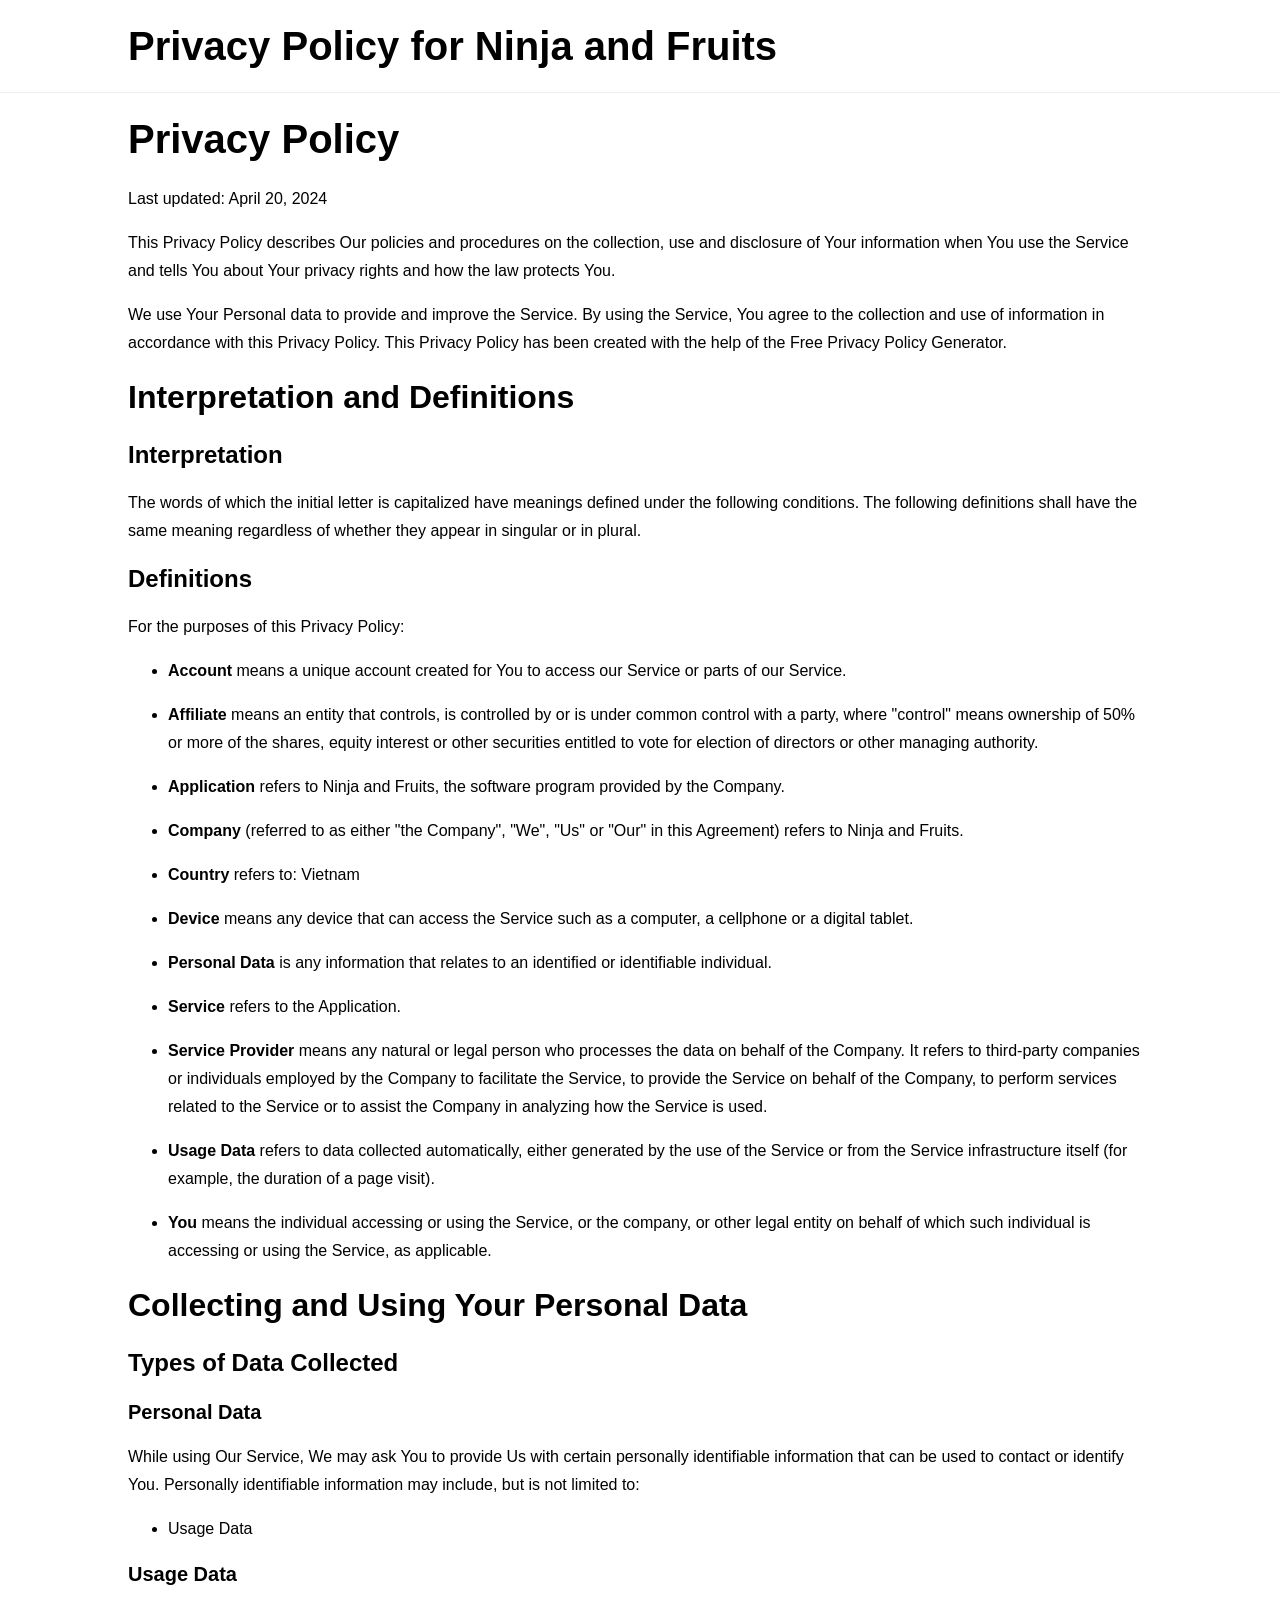
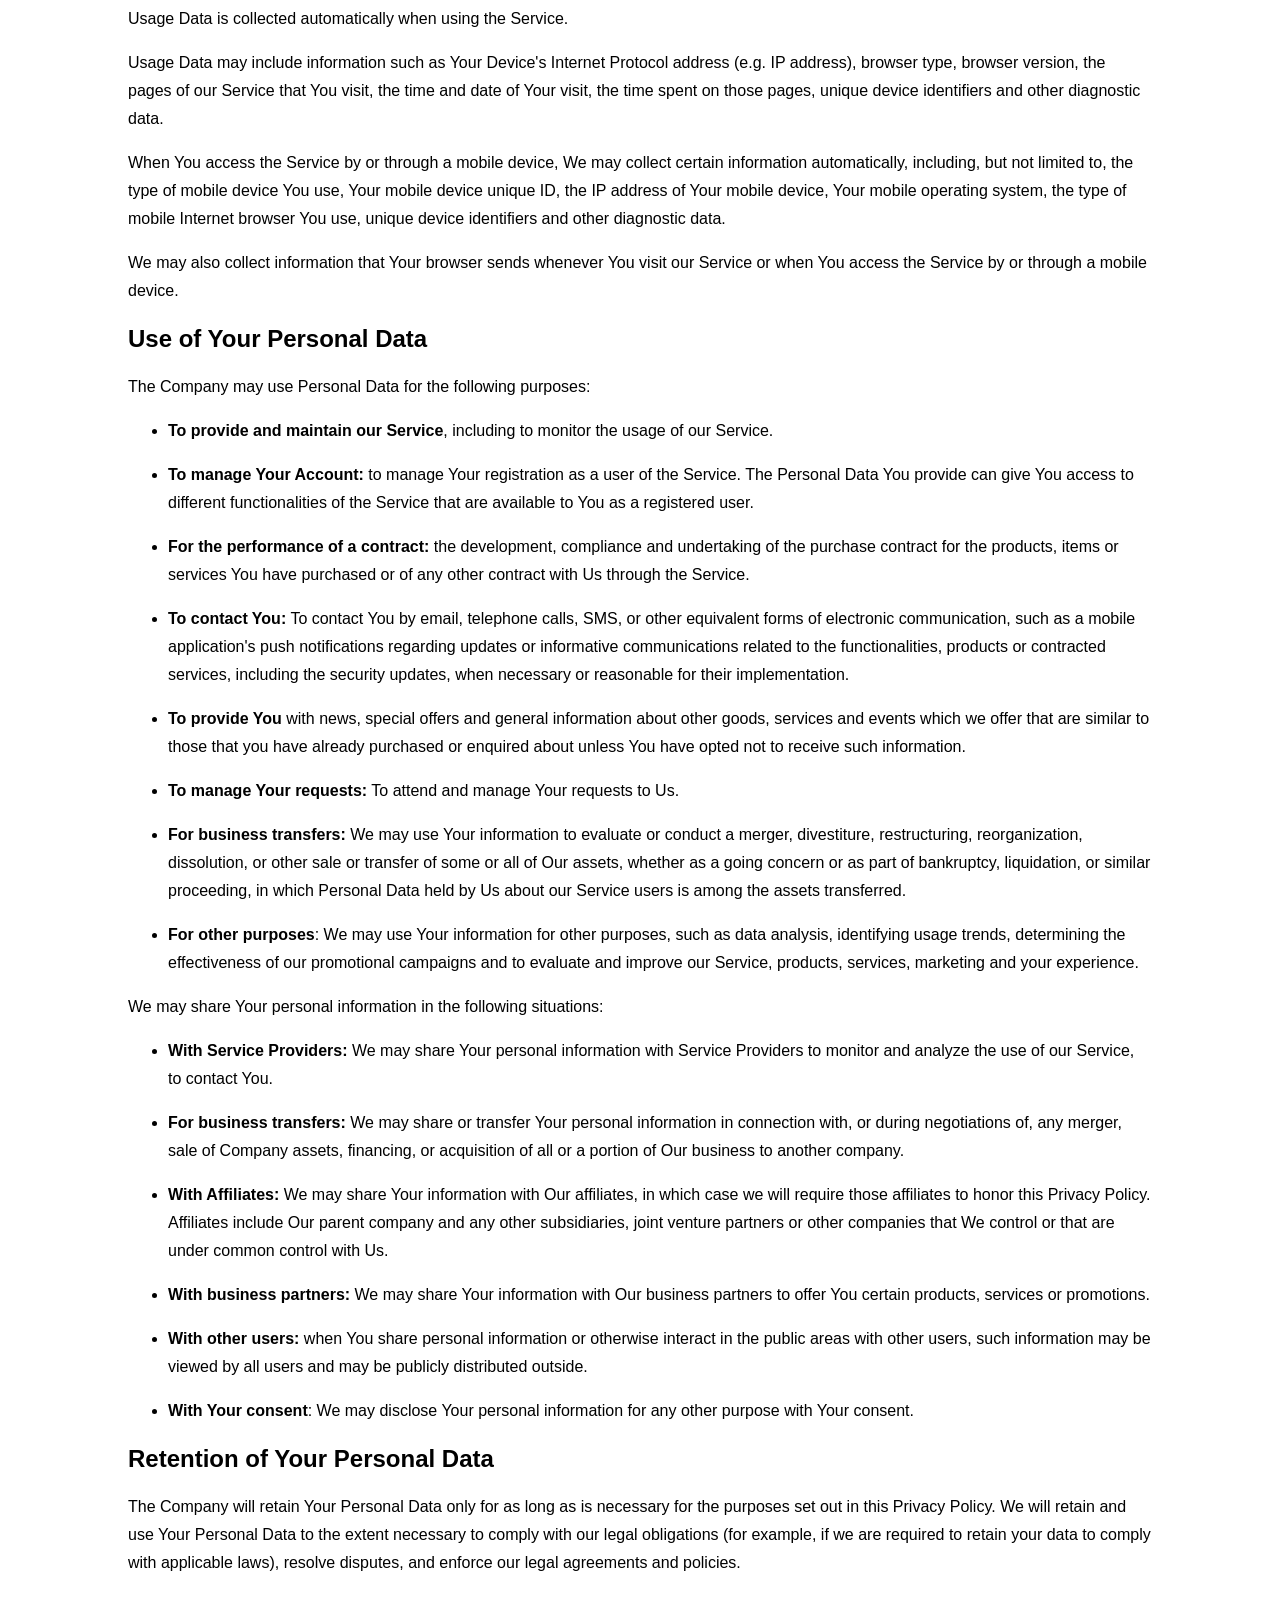
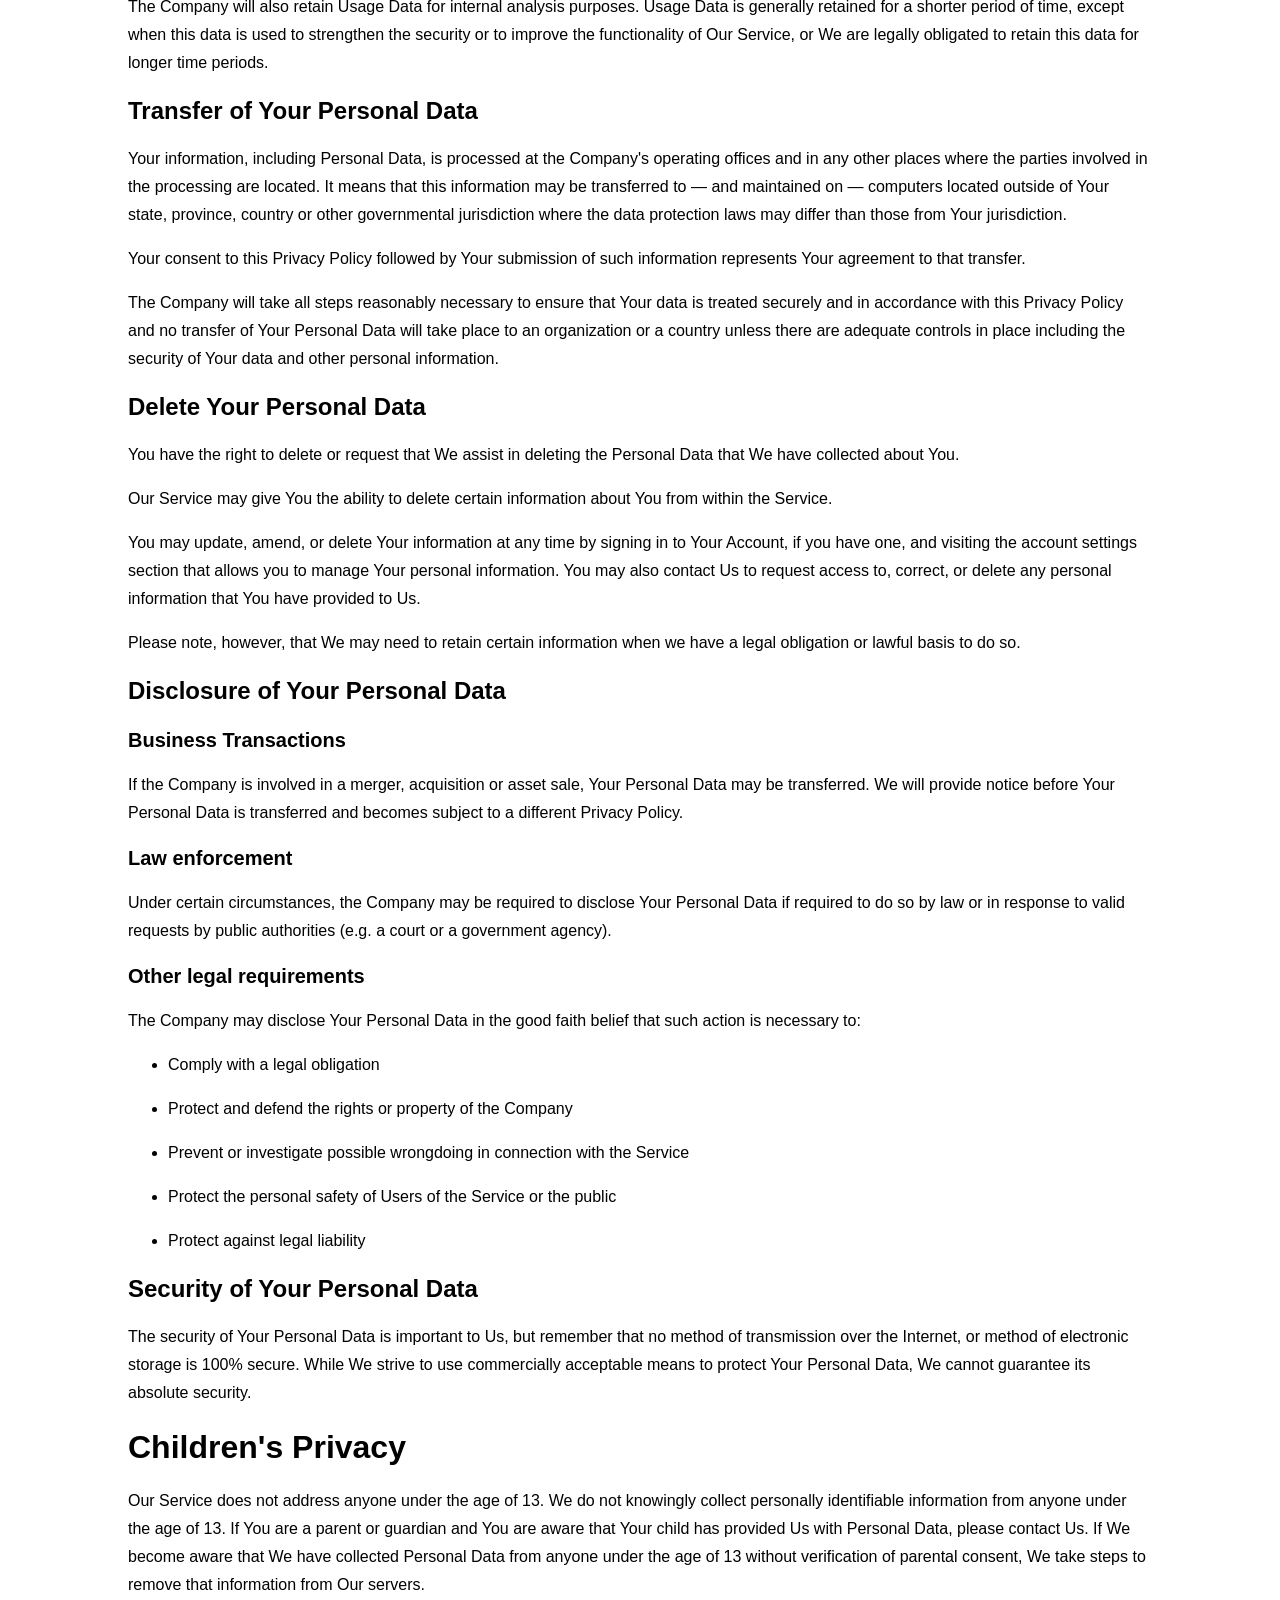
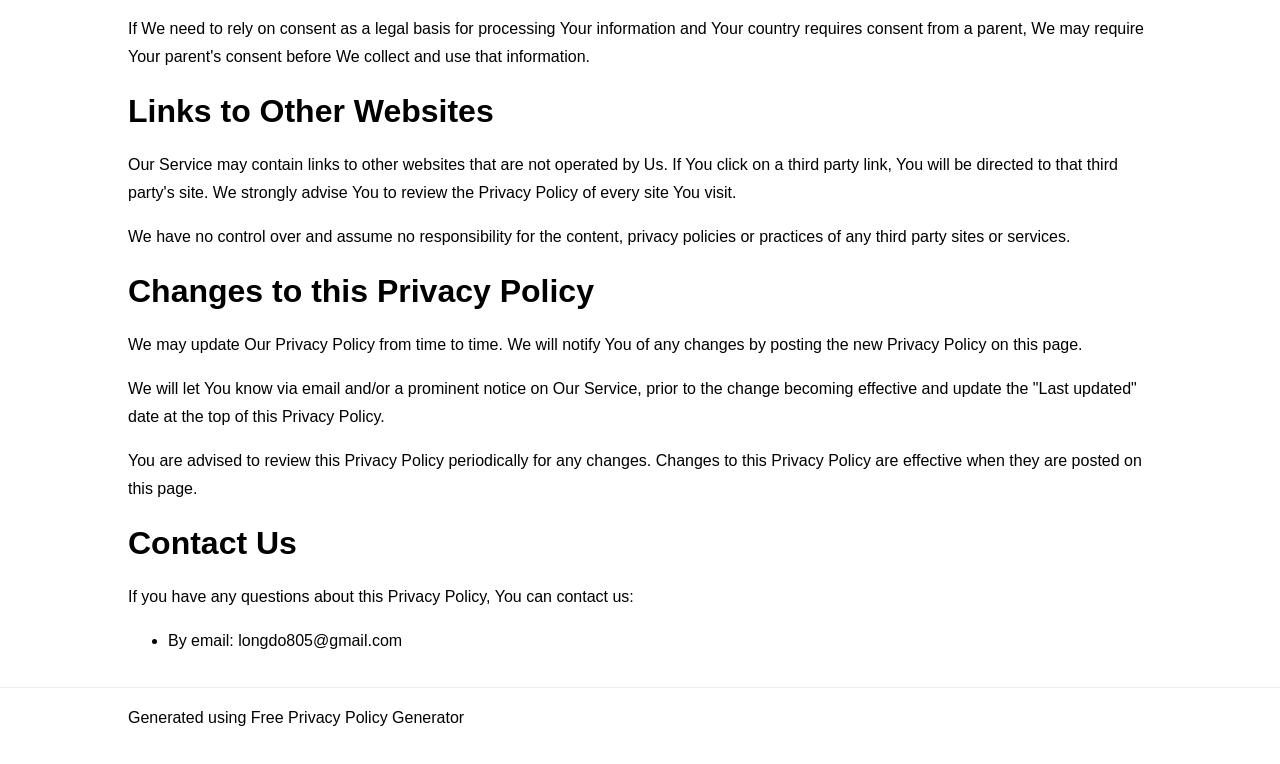
<file: privacypolicy/policy.html>
<html lang="en"><head>
    <title>Privacy Policy for Ninja and Fruits</title>
    <meta charset="utf-8">
    <meta http-equiv="X-UA-Compatible" content="IE=edge,chrome=1">
    <meta name="viewport" content="width=device-width, initial-scale=1">
    <link rel="stylesheet" type="text/css" href="livelink.css">

    <meta name="robots" content="noindex">

    <meta property="og:title" content="Privacy Policy for Ninja and Fruits">
    <meta property="og:image:width" content="1280">
    <meta property="og:image:height" content="720">
</head>
<body>
<div class="page">

    <div class="header">
        <div class="container">
            <p class="title">Privacy Policy for Ninja and Fruits</p>
        </div>
    </div>

    

    <div class="translations-content-container">
        <div class="container">

            
            <div class="tab-content translations-content-item en visible" id="en">
                <h1>Privacy Policy</h1>
<p>Last updated: April 20, 2024</p>
<p>This Privacy Policy describes Our policies and procedures on the collection, use and disclosure of Your information when You use the Service and tells You about Your privacy rights and how the law protects You.</p>
<p>We use Your Personal data to provide and improve the Service. By using the Service, You agree to the collection and use of information in accordance with this Privacy Policy. This Privacy Policy has been created with the help of the <a href="https://www.freeprivacypolicy.com/free-privacy-policy-generator/" target="_blank">Free Privacy Policy Generator</a>.</p>
<h2>Interpretation and Definitions</h2>
<h3>Interpretation</h3>
<p>The words of which the initial letter is capitalized have meanings defined under the following conditions. The following definitions shall have the same meaning regardless of whether they appear in singular or in plural.</p>
<h3>Definitions</h3>
<p>For the purposes of this Privacy Policy:</p>
<ul>
<li>
<p><strong>Account</strong> means a unique account created for You to access our Service or parts of our Service.</p>
</li>
<li>
<p><strong>Affiliate</strong> means an entity that controls, is controlled by or is under common control with a party, where "control" means ownership of 50% or more of the shares, equity interest or other securities entitled to vote for election of directors or other managing authority.</p>
</li>
<li>
<p><strong>Application</strong> refers to Ninja and Fruits, the software program provided by the Company.</p>
</li>
<li>
<p><strong>Company</strong> (referred to as either "the Company", "We", "Us" or "Our" in this Agreement) refers to Ninja and Fruits.</p>
</li>
<li>
<p><strong>Country</strong> refers to:  Vietnam</p>
</li>
<li>
<p><strong>Device</strong> means any device that can access the Service such as a computer, a cellphone or a digital tablet.</p>
</li>
<li>
<p><strong>Personal Data</strong> is any information that relates to an identified or identifiable individual.</p>
</li>
<li>
<p><strong>Service</strong> refers to the Application.</p>
</li>
<li>
<p><strong>Service Provider</strong> means any natural or legal person who processes the data on behalf of the Company. It refers to third-party companies or individuals employed by the Company to facilitate the Service, to provide the Service on behalf of the Company, to perform services related to the Service or to assist the Company in analyzing how the Service is used.</p>
</li>
<li>
<p><strong>Usage Data</strong> refers to data collected automatically, either generated by the use of the Service or from the Service infrastructure itself (for example, the duration of a page visit).</p>
</li>
<li>
<p><strong>You</strong> means the individual accessing or using the Service, or the company, or other legal entity on behalf of which such individual is accessing or using the Service, as applicable.</p>
</li>
</ul>
<h2>Collecting and Using Your Personal Data</h2>
<h3>Types of Data Collected</h3>
<h4>Personal Data</h4>
<p>While using Our Service, We may ask You to provide Us with certain personally identifiable information that can be used to contact or identify You. Personally identifiable information may include, but is not limited to:</p>
<ul>
<li>Usage Data</li>
</ul>
<h4>Usage Data</h4>
<p>Usage Data is collected automatically when using the Service.</p>
<p>Usage Data may include information such as Your Device's Internet Protocol address (e.g. IP address), browser type, browser version, the pages of our Service that You visit, the time and date of Your visit, the time spent on those pages, unique device identifiers and other diagnostic data.</p>
<p>When You access the Service by or through a mobile device, We may collect certain information automatically, including, but not limited to, the type of mobile device You use, Your mobile device unique ID, the IP address of Your mobile device, Your mobile operating system, the type of mobile Internet browser You use, unique device identifiers and other diagnostic data.</p>
<p>We may also collect information that Your browser sends whenever You visit our Service or when You access the Service by or through a mobile device.</p>
<h3>Use of Your Personal Data</h3>
<p>The Company may use Personal Data for the following purposes:</p>
<ul>
<li>
<p><strong>To provide and maintain our Service</strong>, including to monitor the usage of our Service.</p>
</li>
<li>
<p><strong>To manage Your Account:</strong> to manage Your registration as a user of the Service. The Personal Data You provide can give You access to different functionalities of the Service that are available to You as a registered user.</p>
</li>
<li>
<p><strong>For the performance of a contract:</strong> the development, compliance and undertaking of the purchase contract for the products, items or services You have purchased or of any other contract with Us through the Service.</p>
</li>
<li>
<p><strong>To contact You:</strong> To contact You by email, telephone calls, SMS, or other equivalent forms of electronic communication, such as a mobile application's push notifications regarding updates or informative communications related to the functionalities, products or contracted services, including the security updates, when necessary or reasonable for their implementation.</p>
</li>
<li>
<p><strong>To provide You</strong> with news, special offers and general information about other goods, services and events which we offer that are similar to those that you have already purchased or enquired about unless You have opted not to receive such information.</p>
</li>
<li>
<p><strong>To manage Your requests:</strong> To attend and manage Your requests to Us.</p>
</li>
<li>
<p><strong>For business transfers:</strong> We may use Your information to evaluate or conduct a merger, divestiture, restructuring, reorganization, dissolution, or other sale or transfer of some or all of Our assets, whether as a going concern or as part of bankruptcy, liquidation, or similar proceeding, in which Personal Data held by Us about our Service users is among the assets transferred.</p>
</li>
<li>
<p><strong>For other purposes</strong>: We may use Your information for other purposes, such as data analysis, identifying usage trends, determining the effectiveness of our promotional campaigns and to evaluate and improve our Service, products, services, marketing and your experience.</p>
</li>
</ul>
<p>We may share Your personal information in the following situations:</p>
<ul>
<li><strong>With Service Providers:</strong> We may share Your personal information with Service Providers to monitor and analyze the use of our Service,  to contact You.</li>
<li><strong>For business transfers:</strong> We may share or transfer Your personal information in connection with, or during negotiations of, any merger, sale of Company assets, financing, or acquisition of all or a portion of Our business to another company.</li>
<li><strong>With Affiliates:</strong> We may share Your information with Our affiliates, in which case we will require those affiliates to honor this Privacy Policy. Affiliates include Our parent company and any other subsidiaries, joint venture partners or other companies that We control or that are under common control with Us.</li>
<li><strong>With business partners:</strong> We may share Your information with Our business partners to offer You certain products, services or promotions.</li>
<li><strong>With other users:</strong> when You share personal information or otherwise interact in the public areas with other users, such information may be viewed by all users and may be publicly distributed outside.</li>
<li><strong>With Your consent</strong>: We may disclose Your personal information for any other purpose with Your consent.</li>
</ul>
<h3>Retention of Your Personal Data</h3>
<p>The Company will retain Your Personal Data only for as long as is necessary for the purposes set out in this Privacy Policy. We will retain and use Your Personal Data to the extent necessary to comply with our legal obligations (for example, if we are required to retain your data to comply with applicable laws), resolve disputes, and enforce our legal agreements and policies.</p>
<p>The Company will also retain Usage Data for internal analysis purposes. Usage Data is generally retained for a shorter period of time, except when this data is used to strengthen the security or to improve the functionality of Our Service, or We are legally obligated to retain this data for longer time periods.</p>
<h3>Transfer of Your Personal Data</h3>
<p>Your information, including Personal Data, is processed at the Company's operating offices and in any other places where the parties involved in the processing are located. It means that this information may be transferred to — and maintained on — computers located outside of Your state, province, country or other governmental jurisdiction where the data protection laws may differ than those from Your jurisdiction.</p>
<p>Your consent to this Privacy Policy followed by Your submission of such information represents Your agreement to that transfer.</p>
<p>The Company will take all steps reasonably necessary to ensure that Your data is treated securely and in accordance with this Privacy Policy and no transfer of Your Personal Data will take place to an organization or a country unless there are adequate controls in place including the security of Your data and other personal information.</p>
<h3>Delete Your Personal Data</h3>
<p>You have the right to delete or request that We assist in deleting the Personal Data that We have collected about You.</p>
<p>Our Service may give You the ability to delete certain information about You from within the Service.</p>
<p>You may update, amend, or delete Your information at any time by signing in to Your Account, if you have one, and visiting the account settings section that allows you to manage Your personal information. You may also contact Us to request access to, correct, or delete any personal information that You have provided to Us.</p>
<p>Please note, however, that We may need to retain certain information when we have a legal obligation or lawful basis to do so.</p>
<h3>Disclosure of Your Personal Data</h3>
<h4>Business Transactions</h4>
<p>If the Company is involved in a merger, acquisition or asset sale, Your Personal Data may be transferred. We will provide notice before Your Personal Data is transferred and becomes subject to a different Privacy Policy.</p>
<h4>Law enforcement</h4>
<p>Under certain circumstances, the Company may be required to disclose Your Personal Data if required to do so by law or in response to valid requests by public authorities (e.g. a court or a government agency).</p>
<h4>Other legal requirements</h4>
<p>The Company may disclose Your Personal Data in the good faith belief that such action is necessary to:</p>
<ul>
<li>Comply with a legal obligation</li>
<li>Protect and defend the rights or property of the Company</li>
<li>Prevent or investigate possible wrongdoing in connection with the Service</li>
<li>Protect the personal safety of Users of the Service or the public</li>
<li>Protect against legal liability</li>
</ul>
<h3>Security of Your Personal Data</h3>
<p>The security of Your Personal Data is important to Us, but remember that no method of transmission over the Internet, or method of electronic storage is 100% secure. While We strive to use commercially acceptable means to protect Your Personal Data, We cannot guarantee its absolute security.</p>
<h2>Children's Privacy</h2>
<p>Our Service does not address anyone under the age of 13. We do not knowingly collect personally identifiable information from anyone under the age of 13. If You are a parent or guardian and You are aware that Your child has provided Us with Personal Data, please contact Us. If We become aware that We have collected Personal Data from anyone under the age of 13 without verification of parental consent, We take steps to remove that information from Our servers.</p>
<p>If We need to rely on consent as a legal basis for processing Your information and Your country requires consent from a parent, We may require Your parent's consent before We collect and use that information.</p>
<h2>Links to Other Websites</h2>
<p>Our Service may contain links to other websites that are not operated by Us. If You click on a third party link, You will be directed to that third party's site. We strongly advise You to review the Privacy Policy of every site You visit.</p>
<p>We have no control over and assume no responsibility for the content, privacy policies or practices of any third party sites or services.</p>
<h2>Changes to this Privacy Policy</h2>
<p>We may update Our Privacy Policy from time to time. We will notify You of any changes by posting the new Privacy Policy on this page.</p>
<p>We will let You know via email and/or a prominent notice on Our Service, prior to the change becoming effective and update the "Last updated" date at the top of this Privacy Policy.</p>
<p>You are advised to review this Privacy Policy periodically for any changes. Changes to this Privacy Policy are effective when they are posted on this page.</p>
<h2>Contact Us</h2>
<p>If you have any questions about this Privacy Policy, You can contact us:</p>
<ul>
<li>By email: longdo805@gmail.com</li>
</ul>
            </div>
            

        </div>
    </div>
    <!-- content end -->

    
    
    <div class="footer">
        <div class="container">
          <p>Generated using <a href="https://www.freeprivacypolicy.com/free-privacy-policy-generator/" target="_blank">Free Privacy Policy Generator</a></p>
        </div>
    </div>
    

</div>

</body></html>
</file>
<file: privacypolicy/livelink.css>
body {
    background: #fff;
    color: #000;
    font-family: Helvetica Neue,Helvetica,Arial,sans-serif;
    font-size: 16px;
    line-height: 28px;
    margin: 0
}

h1,h2,h3,h4,h5,h6,li,p {
    margin: 0 0 16px
}

h1 {
    font-size: 40px;
    line-height: 60px
}

h1,h2 {
    font-weight: 700
}

h2 {
    font-size: 32px;
    line-height: 48px
}

h3 {
    font-size: 24px;
    line-height: 36px
}

h3,h4 {
    font-weight: 700
}

h4 {
    font-size: 20px;
    line-height: 30px
}

h5,h6 {
    font-size: 16px;
    line-height: 24px;
    font-weight: 700
}

a {
    text-decoration: none;
    cursor: pointer;
    color: #000
}

a:hover,a[rel~=nofollow] {
    text-decoration: underline
}

a[rel~=nofollow] {
    color: #553df4
}

a[rel~=nofollow]:hover {
    text-decoration: none
}

.visible {
    display: block
}

.hidden {
    display: none
}

.page {
    width: 100%
}

.container {
    position: relative;
    width: 90%;
    max-width: 1024px;
    margin: 0 auto
}

.header {
    padding: 16px 0
}

.header .title {
    font-size: 40px;
    line-height: 60px;
    font-weight: 700;
    margin: 0
}

.translations-list-container {
    padding-bottom: 8px;
    margin: 0 0 16px
}

.translations-list-container .translations-list {
    margin: 0;
    padding: 0;
    list-style: none
}

.translations-list-container .translations-list .translations-list-item {
    display: inline-block;
    padding: 0;
    margin: 0 8px 8px 0;
    font-weight: 700;
    color: #553df4
}

.translations-list-container .translations-list .translations-list-item a {
    display: inline-block;
    color: #553df4;
    border: 1px solid #553df4;
    border-radius: 32px;
    padding: 4px 16px
}

.translations-content-container {
    padding-top: 16px;
    border-top: 1px solid #eee
}

.footer {
    border-top: 1px solid #eee;
    margin: 32px 0 0;
    padding: 16px 0
}
</file>
